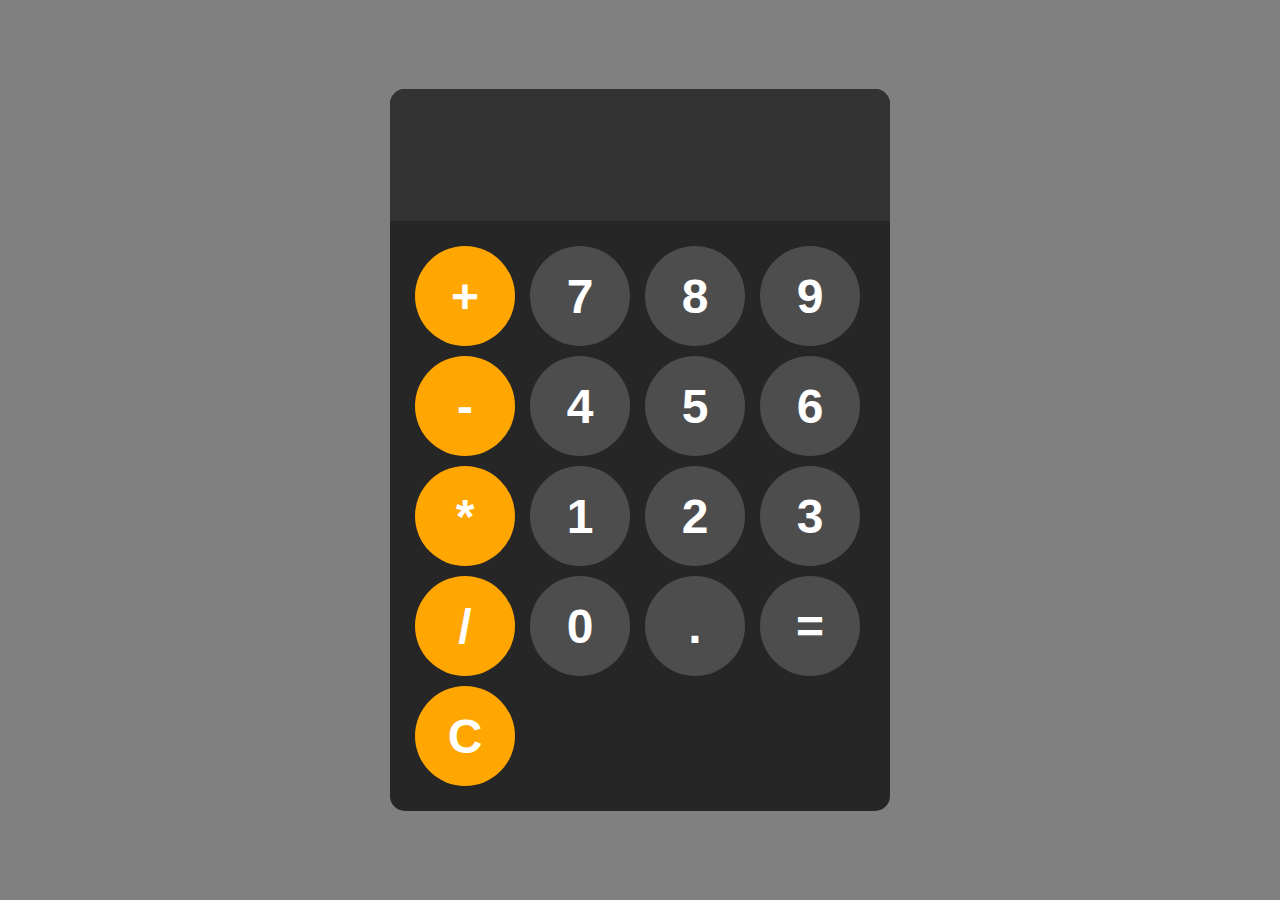
<file: Calculator/index.html>
<!DOCTYPE html>
<html lang="en">
<head>
    <meta charset="UTF-8">
    <meta name="viewport" content="width=device-width, initial-scale=1.0">
    <title>Calculator</title>
    <link rel="stylesheet" href="style.css">
</head>
<body>
    <div id="calculator">
        <input id="display" readonly>
        <div id="keys">
            <button onclick="appendToDisplay('+')" class="operators-btn">+</button>
            <button onclick="appendToDisplay('7')">7</button>
            <button onclick="appendToDisplay('8')">8</button>
            <button onclick="appendToDisplay('9')">9</button>
            <button onclick="appendToDisplay('-')" class="operators-btn">-</button>
            <button onclick="appendToDisplay('4')">4</button>
            <button onclick="appendToDisplay('5')">5</button>
            <button onclick="appendToDisplay('6')">6</button>
            <button onclick="appendToDisplay('*')" class="operators-btn">*</button>
            <button onclick="appendToDisplay('1')">1</button>
            <button onclick="appendToDisplay('2')">2</button>
            <button onclick="appendToDisplay('3')">3</button>
            <button onclick="appendToDisplay('/')" class="operators-btn">/</button>
            <button onclick="appendToDisplay('0')">0</button>
            <button onclick="appendToDisplay('.')">.</button>
            <button onclick="calculate()">=</button>
            <button onclick="clearDisplay()" class="operators-btn">C</button>
        </div>
    </div>

    <script src="script.js"></script>
</body>
</html>
</file>
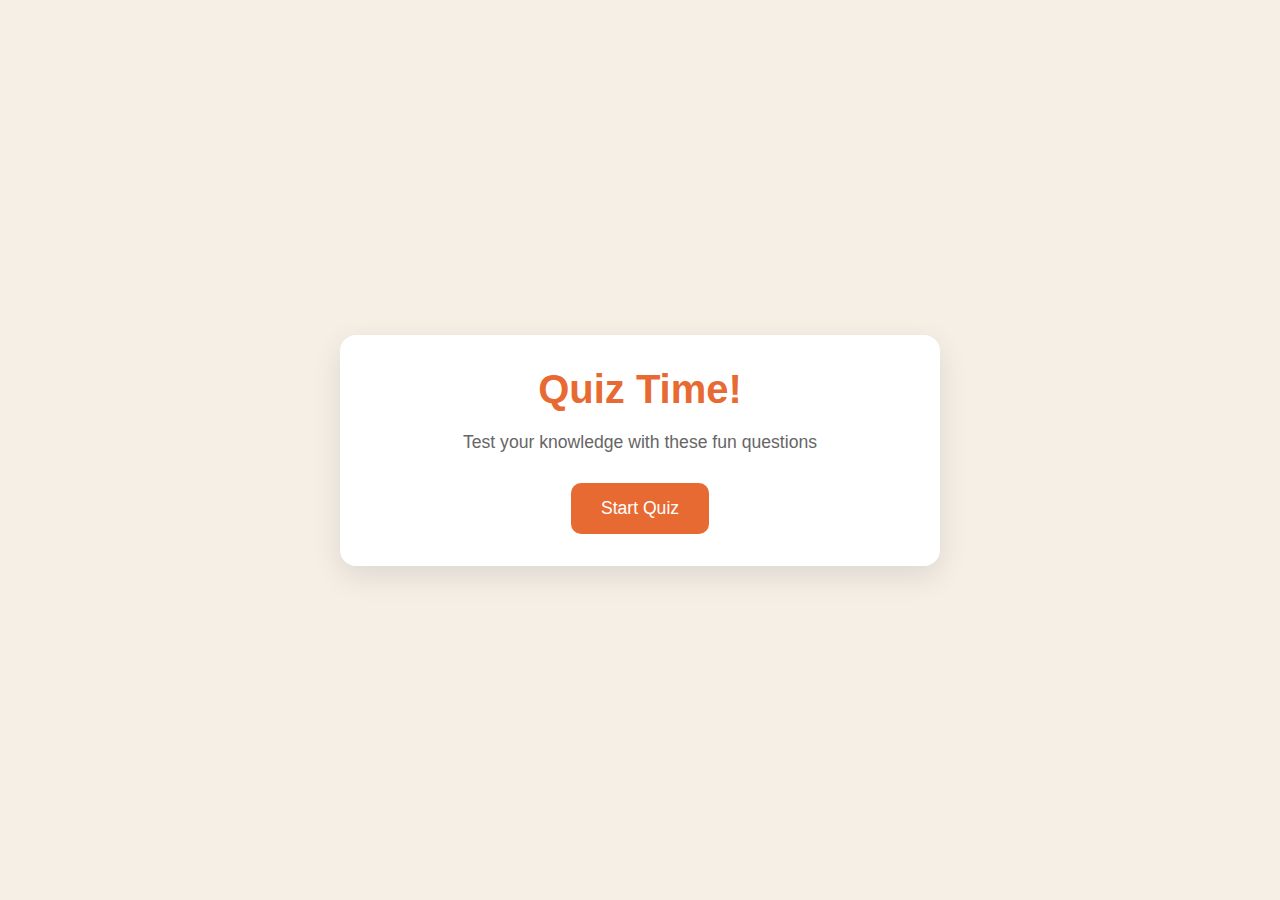
<file: Quiz App/index.html>
<!DOCTYPE html>
<html lang="en">
  <head>
    <meta charset="UTF-8" />
    <meta name="viewport" content="width=device-width, initial-scale=1.0" />
    <title>Quiz Game</title>
    <link rel="stylesheet" href="style.css" />
  </head>
  <body>
    <div class="container">
      <div class="screen active" id="start-screen">
        <h1>Quiz Time!</h1>
        <p>Test your knowledge with these fun questions</p>
        <button id="start-btn">Start Quiz</button>
      </div>

      <div class="screen" id="quiz-screen">
        <div class="quiz-header">
          <h2 id="question-text">Question goes here</h2>
          <div class="quiz-info">
            <p>
              Question <span id="current-question">1</span> of <span id="total-questions">5</span>
            </p>

            <p>Score: <span id="score">0</span></p>
          </div>
        </div>

        <div id="answers-container" class="answers-container">
          <!-- Answer buttons will be insterted here fro`m our js code later at some point -->
        </div>

        <div class="progress-bar">
          <div id="progress" class="progress"></div>
        </div>
      </div>

      <div id="result-screen" class="screen">
        <h1>Quiz Results</h1>
        <div class="result-info">
          <p>You scored <span id="final-score">0</span> out of <span id="max-score">5</span></p>

          <div id="result-message">Good job!</div>
        </div>
        <button id="restart-btn">Restart Quiz</button>
      </div>
    </div>

    <script src="script.js"></script>
  </body>
</html>
</file>
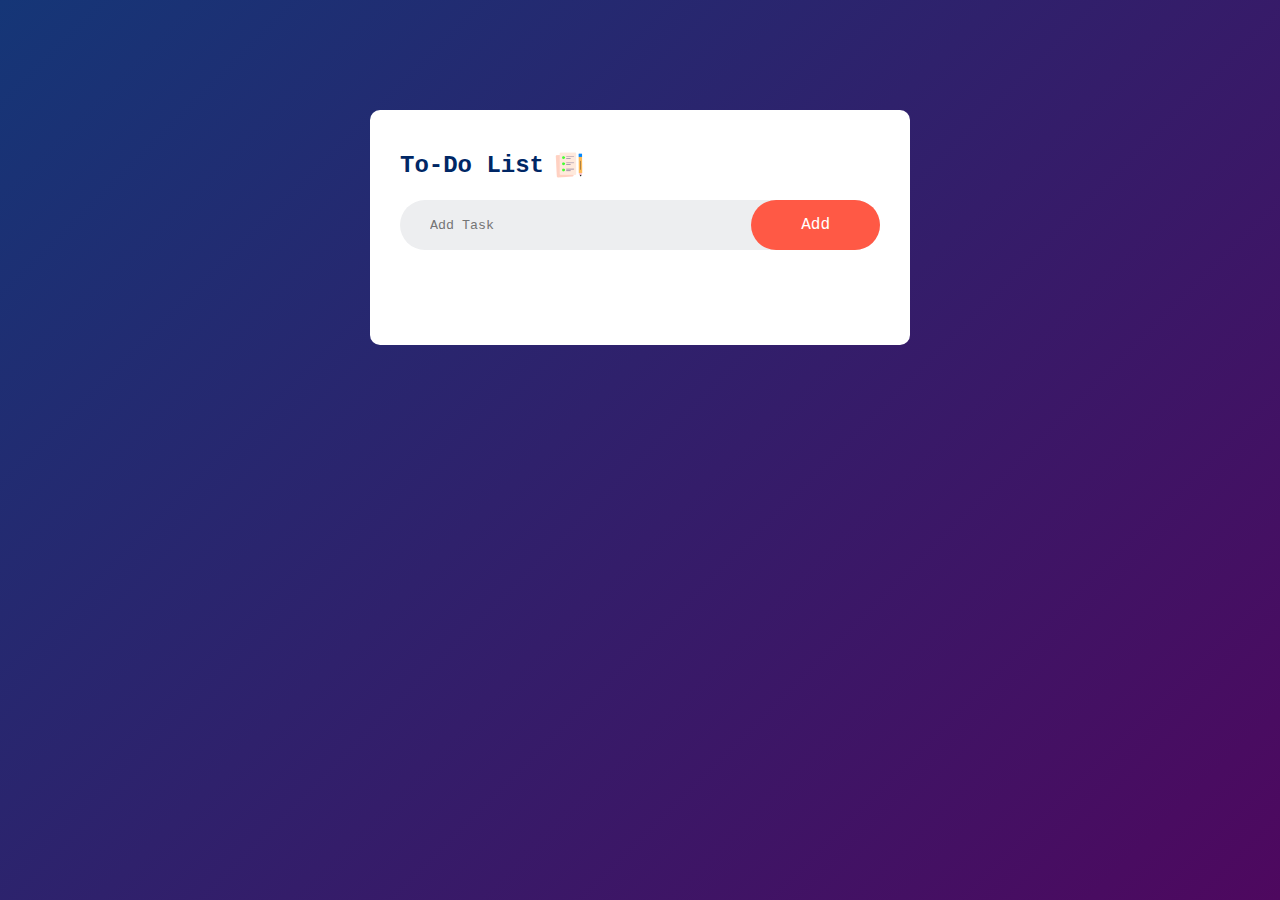
<file: To_Do_App/index.html>
<!DOCTYPE html>
<html lang="en">
<head>
    <meta charset="UTF-8">
    <meta name="viewport" content="width=device-width, initial-scale=1.0">
    <title>To-DO List App</title>

    <link rel="stylesheet" href="style.css">
</head>
<body>
    <div class="container">
        <div class="todo-app">
            <h2>To-Do List <img src="images/icon.png" alt=""></h2>
            <div class="row">
                <input type="text" id="input-box" placeholder="Add Task">
                <button onclick="addTask()">Add</button>
            </div>
            <ul id="list-container">
                <!-- <li class="checked">Task 1</li>
                <li>Task 2</li>
                <li>Task 3</li> -->
            </ul>
        </div>
    </div>




    <script src="script.js"></script>
</body>
</html>
</file>
<file: Calculator/style.css>
body{
    margin: 0;
    display: flex;
    justify-content: center;
    align-items: center;
    height: 100vh; 
    background-color: gray;
}

button{
    width: 100px;
    height: 100px;
    border-radius: 50px;
    border: none;
    background-color: hsl(0, 0%, 30%);
    color: white;
    font-size: 3rem;
    font-weight: bold;
    cursor: pointer;
}

.operators-btn{
    background-color: hsl(39, 100%, 50%);
}

.operators-btn:hover{
    background-color: hsl(39, 100%, 60%);
}

.operators-btn:active{
    background-color: hsl(39, 100%, 70%);
}

button:hover{
    background-color: hsl(0, 0%, 40%);
}

button:active{
    background-color: hsl(0, 0%, 50%);
}

#keys{
    display: grid;
    grid-template-columns: repeat(4, 1fr);
    gap: 10px;
    padding: 25px;
}

#calculator{
    font-family: Arial, Helvetica, sans-serif;
    background-color: hsl(0, 0%, 15%);
    border-radius: 15px;
    max-width: 500px;
    overflow: hidden;
}

#display{
    width: 100%;
    padding: 20px;
    font-size: 5rem;
    text-align: left;
    border: none;
    background-color: hsl(0, 0%, 20%);
    color: white;
}
</file>
<file: To_Do_App/style.css>
*{
    margin: 0;
    padding: 0;
    font-family: 'Courier New', Courier, monospace;
    box-sizing: border-box;
}

.container{
    width: 100%;
    min-height: 100vh;
    background: linear-gradient(135deg, #153677, #4e085f);
    padding: 10px;
}

.todo-app{
    width: 100%;
    max-width: 540px;
    background: #fff;
    margin: 100px auto 20px;
    padding: 40px 30px 70px;
    border-radius: 10px;
}

.todo-app h2{
    color: #002765;
    display: flex;
    align-items: center;
    margin-bottom: 20px;
}

.todo-app h2 img{
    width: 30px;
    margin-left: 10px;
}

.row{
    display: flex;
    align-items: center;
    justify-content: space-between;
    background: #edeef0;
    border-radius: 30px;
    padding-left: 20px;
    margin-bottom: 25px;
}

input{
    flex: 1;
    border: none;
    outline: none;
    background: transparent;
    padding: 10px;
}

button{
    border: none;
    outline: none;
    padding: 16px 50px;
    background: #ff5945;
    color: #fff;
    font-size: 16px;
    cursor: pointer;
    border-radius: 40px;
}

ul li{
    list-style: none;
    font-size: 17px;
    padding: 12px 8px 12px 50px;
    user-select: none;
    cursor: pointer;
    position: relative;
}

ul li::before{
    content: "";
    position: absolute;
    height: 28px;
    width: 28px;
    border-radius: 50%;
    background-image: url(images/unchecked.png);
    background-size: cover;
    background-position: center;
    top: 7px;
    left: 8px;
}

ul li.checked{
    color: #555;
    text-decoration: line-through;
}

ul li.checked::before{
    background-image: url(images/checked.png);
}

ul li span{
    position: absolute;
    right: 0;
    top: 5px;
    width: 40px;
    height: 40px;
    font-size: 22px;
    color: #555;
    line-height: 40px;
    text-align: center;
    border-radius: 50%;
}

ul li span:hover{
    background: #edeef0 ;
}
</file>
<file: Quiz App/style.css>
/* Basic Reset */

* {
    margin: 0;
    padding: 0;
    box-sizing: border-box;
  }
  
  body {
    background: #f5efe6;
    display: flex;
    justify-content: center;
    align-items: center;
    min-height: 100vh;
    padding: 1rem;
    font-family: sans-serif;
  }
  
  .container {
    background-color: white;
    border-radius: 1rem;
    box-shadow: 0 10px 30px rgba(0, 0, 0, 0.1);
    width: 100%;
    max-width: 600px;
    overflow: hidden;
    position: relative;
  }
  
  /* SCREENS */
  .screen {
    display: none;
    padding: 2rem;
    text-align: center;
  }
  
  .screen.active {
    display: block;
  }
  
  /* START SCREEN */
  
  #start-screen h1 {
    color: #e86a33;
    margin-bottom: 20px;
    font-size: 2.5rem;
  }
  
  #start-screen p {
    color: #666;
    margin-bottom: 30px;
    font-size: 1.1rem;
  }
  
  .quiz-header {
    margin-bottom: 1rem;
  }
  
  #question-text {
    color: #333;
    font-size: 1.5rem;
    margin-bottom: 1rem;
    line-height: 1.4;
  }
  
  .quiz-info {
    display: flex;
    justify-content: space-between;
    color: #666;
    margin-bottom: 10px;
  }
  
  .answers-container {
    display: flex;
    flex-direction: column;
    gap: 10px;
    margin-bottom: 25px;
  }
  
  .answer-btn {
    background-color: #f8f0e5;
    color: #333;
    border: 2px solid #eadbc8;
    border-radius: 10px;
    padding: 1rem;
    cursor: pointer;
    text-align: left;
    transition: all 0.3s ease;
  }
  
  .answer-btn:hover {
    background-color: #eadbc8;
    border-color: #dac0ae;
  }
  
  .answer-btn.correct {
    background-color: #e6fff0;
    border-color: #a3f0c4;
    color: #28a745;
  }
  
  .answer-btn.incorrect {
    background-color: #fff0f0;
    border-color: #ffbdbd;
    color: #dc3545;
  }
  
  .progress-bar {
    height: 10px;
    background-color: #f8f0e5;
    border-radius: 5px;
    overflow: hidden;
    margin-top: 20px;
  }
  
  .progress {
    height: 100%;
    background-color: #e86a33;
    width: 0%;
    transition: width 0.3s ease;
  }
  
  /* RESULT SCREEN */
  
  #result-screen h1 {
    color: #e86a33;
    margin-bottom: 30px;
  }
  
  .result-info {
    background-color: #f8f0e5;
    border-radius: 10px;
    padding: 20px;
    margin-bottom: 30px;
  }
  
  .result-info p {
    font-size: 1.2rem;
    color: #333;
    margin-bottom: 1rem;
  }
  
  #result-message {
    font-size: 1.5rem;
    font-weight: 600;
    color: #e86a33;
  }
  
  button {
    background-color: #e86a33;
    color: white;
    border: none;
    border-radius: 10px;
    padding: 15px 30px;
    font-size: 1.1rem;
    cursor: pointer;
    transition: background-color 0.3s ease;
  }
  
  button:hover {
    background-color: #d45b28;
  }
  
  /* RESPONSIVE DESIGN */
  @media (max-width: 500px) {
    /* when we hit 500px and below, implement the styles below */
  
    .screen {
      padding: 1rem;
    }
  
    #start-screen h1 {
      font-size: 2rem;
    }
  
    #question-text {
      font-size: 1.3rem;
    }
  
    .answer-btn {
      padding: 12px;
    }
  
    button {
      padding: 12px 25px;
      font-size: 1rem;
    }
  }
</file>
